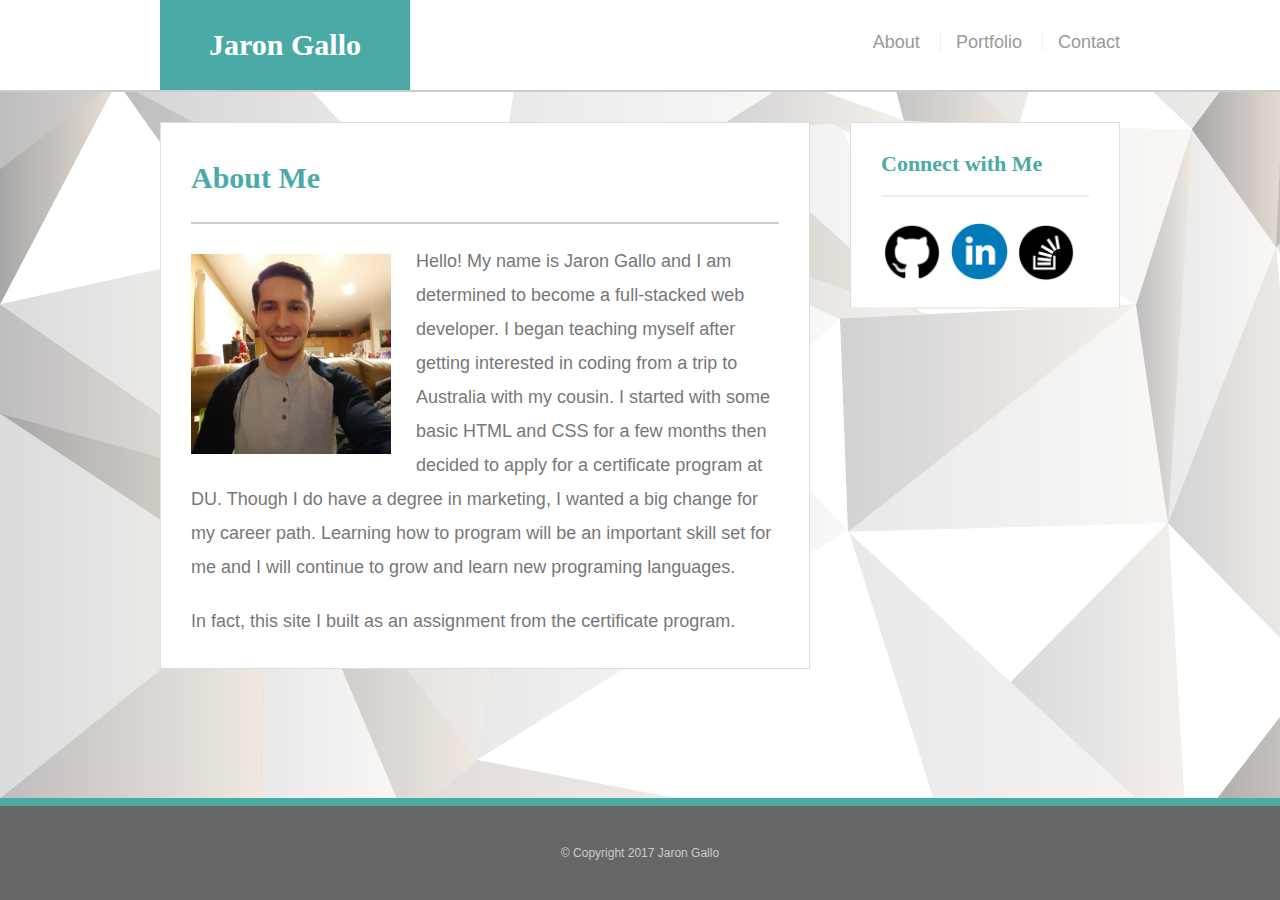
<file: index.html>
<!DOCTYPE html>
<html>
<head>
	<meta name=viewport content="width=device-width, initial-scale=1">
	<title>Jaron Gallo's Portfolio</title>
	<link rel="stylesheet" type="text/css" href="assets/reset.css">
	<link rel="stylesheet" type="text/css" href="assets/style.css">
</head>
<body>
	<header id="masthead">
	<div class="container">
		<a href="index.html" id="logo">Jaron Gallo</a>
		<!-- <img class="background container" src="image/backgroundwhite.png" alt="Cool White Background"> -->
					<nav>
							<a href="index.html">About</a>
							<a href="portfolio.html">Portfolio</a>
							<a href="contact.html">Contact</a>
					</nav>
				</div>
			</header>

		<div id="main-container" class="container">
			<section class="main-section">
			<h1 id="main-header">About Me</h1>
				<img class="auth-image" src="image/Jaron.jpeg" width="200" alt="Picture of Jaron Gallo">
					<p>Hello! My name is Jaron Gallo and I am determined to become a full-stacked web developer. I began teaching myself after getting interested in coding from a trip to Australia with my cousin. I started with some basic HTML and CSS for a few months then decided to apply for a certificate program at DU. Though I do have a degree in marketing, I wanted a big change for my career path. Learning how to program will be an important skill set for me and I will continue to grow and learn new programing languages.</p>
					
					<p>In fact, this site I built as an assignment from the certificate program. </p>
			
			</section>	
	
			<section class="sidebar">
			<div id="connect">
				<h2>Connect with Me</h2>
					
						
				<a href="http://github.com/JaronGallo"><img class="social" src="image/github.png" alt="GitHub Icon"></a>
				<a href="https://www.linkedin.com/in/jarongallo/"><img class="social" src="image/linkedin.png" alt="LinkedIn Icon"></a>
				<a href="https://stackoverflow.com/users/8180442/jaron-gallo?tab=profile"><img class="social" src="image/stack.png" alt="StackOverflow Icon"></a>
			</div>
		</section>
		</div>
		<footer>
			<div class="container">
				&copy; Copyright 2017 Jaron Gallo
			</div>
		</footer>
</body>
</html>
</file>
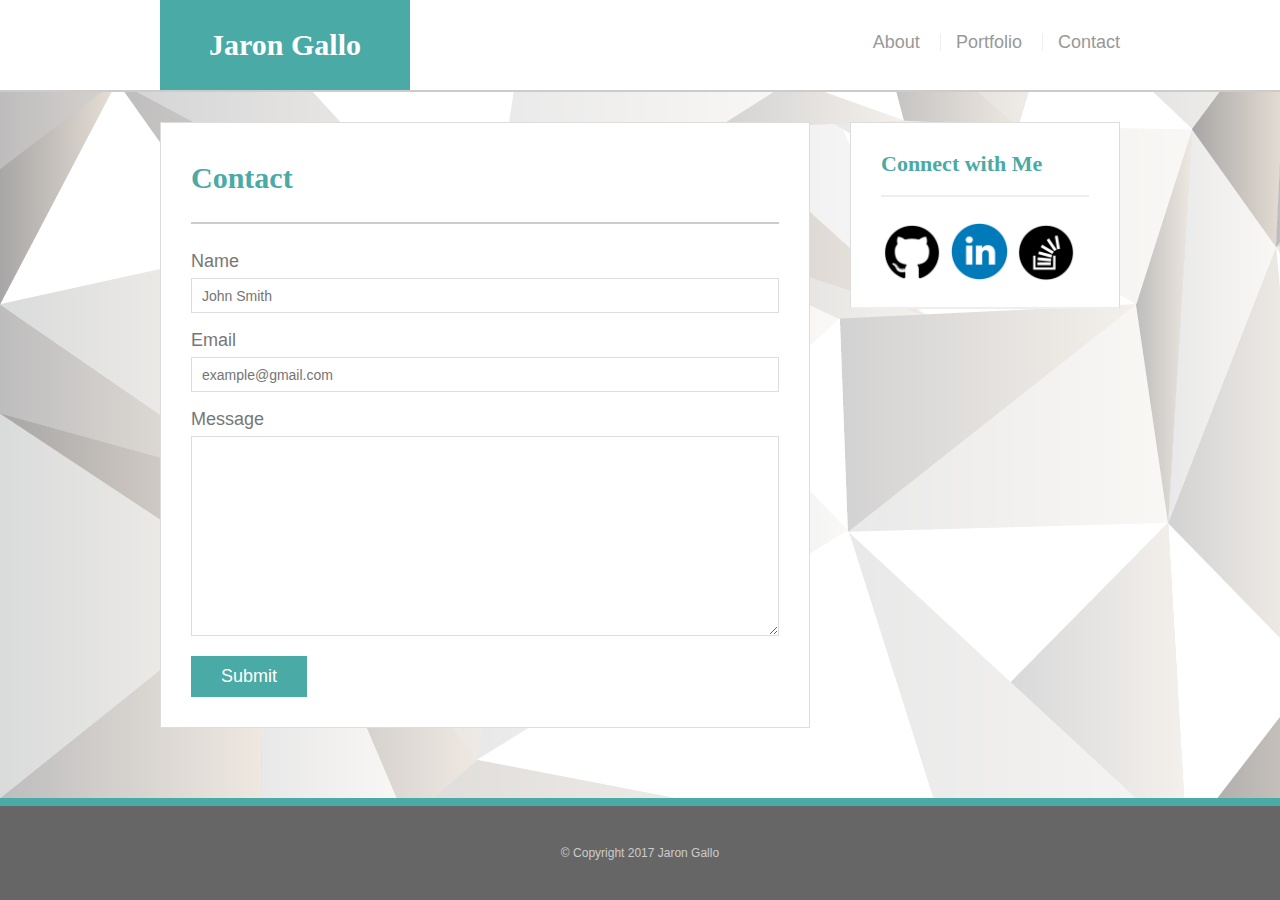
<file: contact.html>
<!DOCTYPE html>
<html>
<head>
<meta name=viewport content="width=device-width, initial-scale=1">
	<title>Jaron Gallo's Portfolio</title>
	<link rel="stylesheet" type="text/css" href="assets/reset.css">
	<link rel="stylesheet" type="text/css" href="assets/style.css">
</head>
<body>
	<header id="masthead">
	<div class="container">
		<a href="index.html" id="logo">Jaron Gallo</a>
		<!-- <img class="background container" src="image/backgroundwhite.png" alt="Cool White Background"> -->
					<nav>
						
							<a href="index.html">About</a>
							<a href="portfolio.html">Portfolio</a>
							<a href="contact.html">Contact</a>
						
					</nav>
				</div>
			</header>

		<div id="main-container" class="container">
			<section class="main-section">
			<h1 id="main-header">Contact</h1>
				<form id="contact-form">
					<ul>
						<li>
							<label for="name">Name</label>
							<input type="text" name="name" id="name" placeholder="John Smith" required="required">
						</li>
						<li>
							<label for="email">Email</label>
							<input type="text" name="email" id="email" placeholder="example@gmail.com" required="required">
						</li>
						<li>
							<label for="message">Message</label>
							<textarea id="message" name="message" required="required"></textarea>
						</li>
					</ul>
					<input type="submit" name="submit">


				</form>
			






			</section>	
			
			<section class="sidebar">
			<div id="connect">
				<h2>Connect with Me</h2>
					
						
				<a href="http://github.com/JaronGallo"><img class="social" src="image/github.png" alt="GitHub Icon"></a>
				<a href="https://www.linkedin.com/in/jarongallo/"><img class="social" src="image/linkedin.png" alt="LinkedIn Icon"></a>
				<a href="https://stackoverflow.com/users/8180442/jaron-gallo?tab=profile"><img class="social" src="image/stack.png" alt="StackOverflow Icon"></a>
			</div>
		</section>
		</div>
		<footer>
			<div class="container">
				&copy; Copyright 2017 Jaron Gallo
			</div>
		</footer>
</body>
</html>
</file>
<file: assets/style.css>
* {
	box-sizing: border-box;
}
body {
	background: url('../image/backgroundwhite.png');

	font-size: 18px;
	line-height: 34px;
	font-family: 'Arial', 'Helvetica Neue', Helvetica, sans-serif;
	color: #777;
}
.container {
	position: relative;
	width: 100%;
	max-width: 960px;
	margin: 0 auto;
	clear: both;
}
h1, h2, h3, p {
	margin-bottom: 20px;
}
p:last-child {
	margin-bottom: 0;
}
h1, h2, h3 {
	font-family: 'Georgia', Times, Times New Roman, serif;
	font-weight: 700;
	color: #4aaaa5;
}
h1 {
	font-size: 30px;
	line-height: 49px;
	border-bottom: 2px solid #ccc;
	padding-bottom: 20px;
}
h2, h3 { 
	font-size: 22px;


}




#masthead {
	background: #fff;
	margin: 0 0 30px;
	z-index: 99;
	color: #fff;
	overflow: auto;
	border-bottom: 2px solid #ccc;
	/*position: fixed;*/
	width: 100%;
}

#logo {
	width: 250px;
	height: 90px;
	background: #4aaaa5;
	float: left;
	font-family: 'Georgia', Times, Times New Roman, serif;
	text-align: center;
	line-height: 90px;
	color: #fff;
	font-weight: 700;
	font-size: 30px;
	text-decoration: none;
}
nav {
	float: right;
	margin-top: 25px;
}

nav a {
	color: #999;
	text-decoration: none;
	margin-left: 15px;
	display: inline-block;
	border-left: 1px solid #efefef;
	padding-left: 15px;
	line-height: 18px;
}
nav a:first-child {
	border-left: 0 none;
}


#main-conainter {
	padding-top: 130px;
}

.main-section {
	background: #fff;
	padding: 30px;
	margin:0 0 90px 0;
	width: 100%;
	max-width: 650px;
	float: left;
	margin-right: 25px;
	border: 1px solid #ddd;
}     
.auth-image {
	width: 200px;
	height: auto;
	margin-top: 10px;
	float: left;
	margin-right: 25px;
}
.sidebar {
	background: #fff;
	padding: 30px;
	width: 100%;
	max-width: 270px;
	float: right;
	border: 1px solid #ddd;
	margin-bottom: 20px;
}

h3, .sidebar, h2 {
	border-bottom: 2px solid #eee;
	padding-bottom: 20px;
	margin-bottom: 15px;
	line-height: 22px;
}

.social {
	width: 62px;
	height: 62px;
	margin-top: 8px;
	margin-right: 5px;


}

.social:last-child {
	margin-right: 0;
}

footer {
	position: fixed;
	margin: 50px 0 0 0;
	width: 100%;
	background: #666;
	color: #fff;
	padding: 30px 0;
	clear: both;
	border-top: 8px solid #4aaaa5;
	color: #ccc;
	font-size: 12px;
	text-align: center;
	bottom: 0;
	overflow: hidden;

	

}

.work {
	width: 274px;
	overflow: auto;
	position: relative;
	float: left;
	margin: 20px 0 25px;

}
.work:nth-child(even) {
	margin-right: 40px;
}

.work img {
	width: 100%;
	
	height: 200px;
	border: 0 none;
	opacity: .8;
}
.work h3 {
	border-bottom: 0;
	background: #4aaaa5;
	color: #fff;
	text-align: center;
	position: absolute;
	bottom: 20px;
	padding: 15px;
	width: 100%;
	line-height: 30px;
	margin-bottom: 0;
	font-weight: 300;
}

#contact-form ul {
	margin-bottom:  20px;
}

#contact-form li {
	margin-bottom:  10px;
}

label, input[type=text],
input[type=email], textarea {
	display: block;
	width: 100%;
}
input[type=text],
input[type=email], textarea {
	height: 35px;
	border: 1px solid #ddd;
	padding:0 10px;
	font-size: 14px;
}

textarea {
	height: 200px;

}
input[type=submit] {
	background: #4aaaa5;
	border: 0 none;
	color: #fff;
	font-size: 18px;
	padding: 10px 30px;
	cursor: pointer;
}

@media screen and (max-width : 980px) {
    .main-section {
        width: 400px;
        margin-left: 100px;
        margin-bottom: 200px;
       
    }
    #logo {
    	margin-left: 100px;
    }
    .sidebar {
    	margin-right: 100px;
    }
    .auth-image {

        	width:338px;
        	padding-bottom: 10px;
        	margin-bottom: 0;
    }
    nav {
    	margin-right: 100px;
    }
    .work {
    	width: 100%;
    	height: 250px;
    	


    	
	}
	.work h3 {
		margin-bottom: 10px;

	}
	.work .auth-image {
		height: 250px;
		margin-top: 0px;
	}
  
}

@media screen and (max-width : 768px) {
	.main-section {
		width:100%;
		margin-right: 20px;
		margin-left: 20px;
		max-width: 728px;
		margin-bottom: 50px;
	}
	nav {
		margin-right: 20px;
	}
	.auth-image {
	width: 300px;
	height: auto;
	margin-top: 10px;
	float: left;
	margin-right: 25px;
}
	#logo {
	margin-left: 20px;

	}
	.sidebar {
		float: left;
		width: 100%;
		max-width: 728px;
		margin-right: 20px;
		margin-left: 20px;
		margin-bottom: 200px;

	}
	.social {
		margin-top: 0px;
	}
.work {
	width: 274px;
	overflow: auto;
	position: relative;
	float: left;
	margin: 20px 0 25px;
	margin-left: 39px;

}
.work:nth-child(even) {
	margin-right: 0px;
}

.work img {
	width: 100%;
	
	height: 200px;
	border: 0 none;
	opacity: .8;
}
.work h3 {
	border-bottom: 0;
	background: #4aaaa5;
	color: #fff;
	text-align: center;
	position: absolute;
	bottom: 20px;
	padding: 15px;
	width: 100%;
	line-height: 30px;
	margin-bottom: 0;
	font-weight: 300;
}
}
@media screen and (max-width : 640px) {
	#logo {
		width: 100%;
		margin-left: 0;

	}
	nav {
		
		width: 100%;
		float: left;
		text-align: center;
		margin-bottom: 20px;


		

	}

	nav a {
		/*padding-left:50px;*/
		text-align:none;
		padding:0 4%;
	}
		.main-section {
		width:90%;
		margin-right: 5%;
		margin-left: 5%;
		
		margin-bottom: 50px;
	}
	.masthead {
		position: static;
	}
	 .auth-image {

        	width:100%;
        	padding-bottom: 10%;
        	margin-bottom: 0;
        	margin-right: 0;
    }
    .sidebar {
    	width:90%;
		margin-right: 5%;
		margin-left: 5%;
    }

.work {
    	width: 100%;
    	height: 400px;
    	margin-left: 0px;
    	


    	
	}
	.work h3 {
		margin-bottom: 10%;

	}
	.work .auth-image {
		height: 400px;
		margin-top: 0px;
	}

	}
</file>
